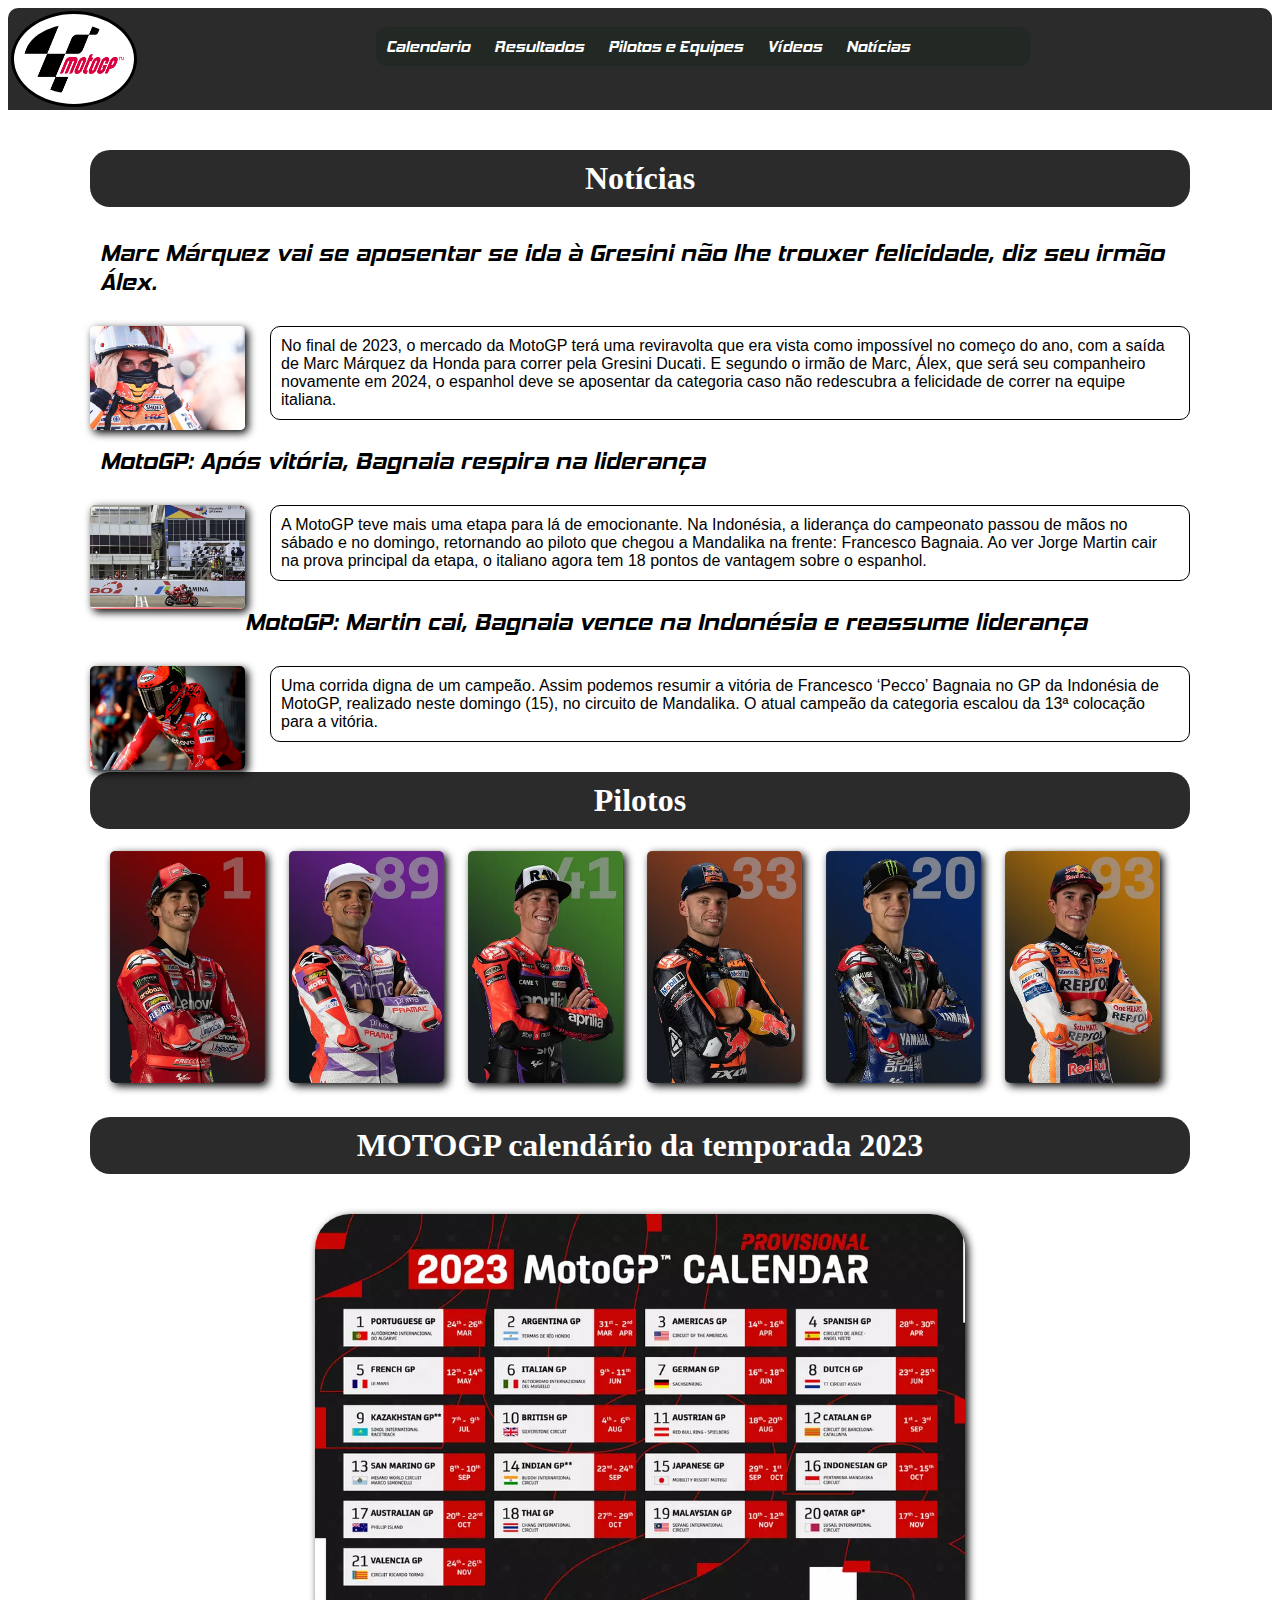
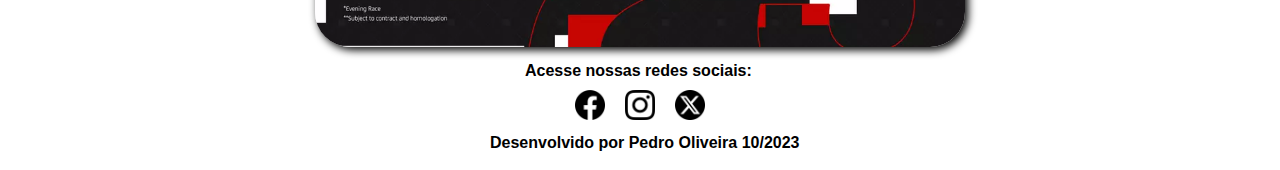
<file: index.html>
<!DOCTYPE html>
<html lang="pt-br">
<head>
    <meta charset="UTF-8">
    <meta name="viewport" content="width=device-width, initial-scale=1.0">
    <link rel="shortcut icon" href="imagens/logo/Moto_Gp.ico" type="image/x-icon">
    <link rel="stylesheet" href="style.css">
    <title>Motogp</title>
</head>
<body>

<header>

<img src="imagens/logo/Moto_Gp.png" alt="logo-motogp">

<nav class="dp-menu">

<ul>      
<li><a href="#calendario">Calendario</a>
    <ul>
        <li><a href="https://www.motogp.com/en/calendar/2023/event/portugal/4b70d9b1-3f31-4521-9ec1-9d18cd67a32a"target="_blank">GP PORTUGAL</a></li>
        <li><a href="https://www.motogp.com/en/calendar/2023/event/argentina/688005f3-5ce3-482d-83ec-c05c8d8eb844"target="_blank">GP ARGENTINA</a></li>
        <li><a href="https://www.motogp.com/en/calendar/2023/event/americas/c6187910-7f4e-453c-b243-43b539a5f97b" target="_blank">GP AMERICAS</a></li>
        <li><a href="https://www.motogp.com/en/calendar/2023/event/espana/0aeb7d9a-45b5-49da-91a6-e693464ba034" target="_blank">GP SPANHA</a></li>
        <li><a href="https://www.motogp.com/en/calendar/2023/event/france/66afd967-5c91-443b-9aea-00dbea6c6141" target="_blank">GP FRANÇA</a></li>
    </ul>
<li><a href="https://www.motogp.com/en/gp-results/2023/ina/motogp/rac/classification" target="_blank">Resultados</a>
<li><a href="#pt">Pilotos e Equipes</a>
<li><a href="https://www.youtube.com/user/MotoGP"target="_blank">Vídeos</a>
<li><a href="#">Notícias</a>
</ul>
</nav>

</header>
<main>

<article>


<h1>Notícias</h1>


<h2>Marc Márquez vai se aposentar se ida à Gresini não lhe trouxer felicidade, diz seu irmão Álex.</h2>
<a href="https://motorsport.uol.com.br/motogp/news/motogp-marc-marquez-vai-se-aposentar-se-ida-a-gresini-nao-lhe-trouxer-felicidade-diz-seu-irmao-alex/10533503/"target="_blank"><img src="imagens/noticias/mmarquez.webp" alt="marc marquez"></a>
<p>No final de 2023, o mercado da MotoGP terá uma reviravolta que era vista como impossível no começo do ano, com a saída de Marc Márquez da Honda para correr pela Gresini Ducati. E segundo o irmão de Marc, Álex, que será seu companheiro novamente em 2024, o espanhol deve se aposentar da categoria caso não redescubra a felicidade de correr na equipe italiana. </p>


<h2>MotoGP: Após vitória, Bagnaia respira na liderança</h2>
<a href="https://motorsport.uol.com.br/motogp/news/motogp-apos-vitoria-bagnaia-respira-na-lideranca-veja-tabela/10533213/"target="_blank"><img src="imagens/noticias/francesco-bagnaia-ducati-team-.webp" alt="bagnaia"></a>
<p>A MotoGP teve mais uma etapa para lá de emocionante. Na Indonésia, a liderança do campeonato passou de mãos no sábado e no domingo, retornando ao piloto que chegou a Mandalika na frente: Francesco Bagnaia.

Ao ver Jorge Martin cair na prova principal da etapa, o italiano agora tem 18 pontos de vantagem sobre o espanhol.</p>

<h2>MotoGP: Martin cai, Bagnaia vence na Indonésia e reassume liderança</h2>
<a href="https://motorsport.uol.com.br/motogp/news/motogp-martin-cai-bagnaia-vence-na-indonesia-e-reassume-lideranca/10533010/"target="_black"><img src="imagens/noticias/francesco-bagnaia-ducati-team- (1).webp" alt="bagnaia1"></a>
<p>Uma corrida digna de um campeão. Assim podemos resumir a vitória de Francesco ‘Pecco’ Bagnaia no GP da Indonésia de MotoGP, realizado neste domingo (15), no circuito de Mandalika. O atual campeão da categoria escalou da 13ª colocação para a vitória.</p>


<h1 id="pt">Pilotos </h1>

<div id="pilotos">

    <a href="https://www.motogp.com/en/riders/francesco-bagnaia/66b78301-5826-4986-b11e-fa68a7bd77a7" target="_blank"><img src="imagens/pilotos/peco.webp" alt="pecco"></a>
    <a href="https://www.motogp.com/en/riders/jorge-martin/5b9af34e-da94-4ca2-9c4c-6be0fc8b1bbc" target="_blank"><img src="imagens/pilotos/jorgemartin.webp" alt="martin"></a>
    <a href="https://www.motogp.com/en/riders/aleix-espargaro/a2f51450-cb43-4d32-8eef-bda9ebb435ed"target="_blank"><img src="imagens/pilotos/espargaro.webp" alt="aleix"></a>
    <a href="https://www.motogp.com/en/riders/brad-binder/ade5ef32-01ea-487c-95ca-491544a668ed"target="_blank"><img src="imagens/pilotos/binder.webp" alt="binder"></a>
    <a href="https://www.motogp.com/en/riders/fabio-quartararo/bf95d959-6a60-44f1-84b5-ded861e62578"target="_blank"><img src="imagens/pilotos/quartarato.webp" alt="fabio"></a>
    <a href="https://www.motogp.com/en/riders/marc-marquez/23e50438-a657-4fb0-a190-3262b5472f29"target="_blank"><img src="imagens/pilotos/marquez.webp" alt="marc"></a>
    
</div>

<div id="calendario">

<h1>MOTOGP calendário da temporada 2023</h1>


<picture>
<source media="(max-width:600px )" srcset="calendario/calendario.jpg" type="image/jpg">
<a href="https://www.motogp.com/en/calendar"target="_blank"><img id="caled" src="calendario/calendario.webp" alt="calendario"></a>
</picture>
</div>

</article>


<footer>

<p>Acesse nossas redes sociais:</p>
<picture>
 
<a href="https://www.facebook.com/MotoGP"target="_blank"><img src="icones redes sociais/facebook.png" alt="facebook"></a>
<a href="https://www.instagram.com/motogp/"target="_blank"><img src="icones redes sociais/instagram.png" alt="instagram"></a>
<a href="https://twitter.com/MotoGP"target="_blank"><img src="icones redes sociais/twiter.png" alt="twiter"></a></picture>
<p id="autor">Desenvolvido por Pedro Oliveira 10/2023</p>

</footer>

</main>

</body>
</html>
</file>
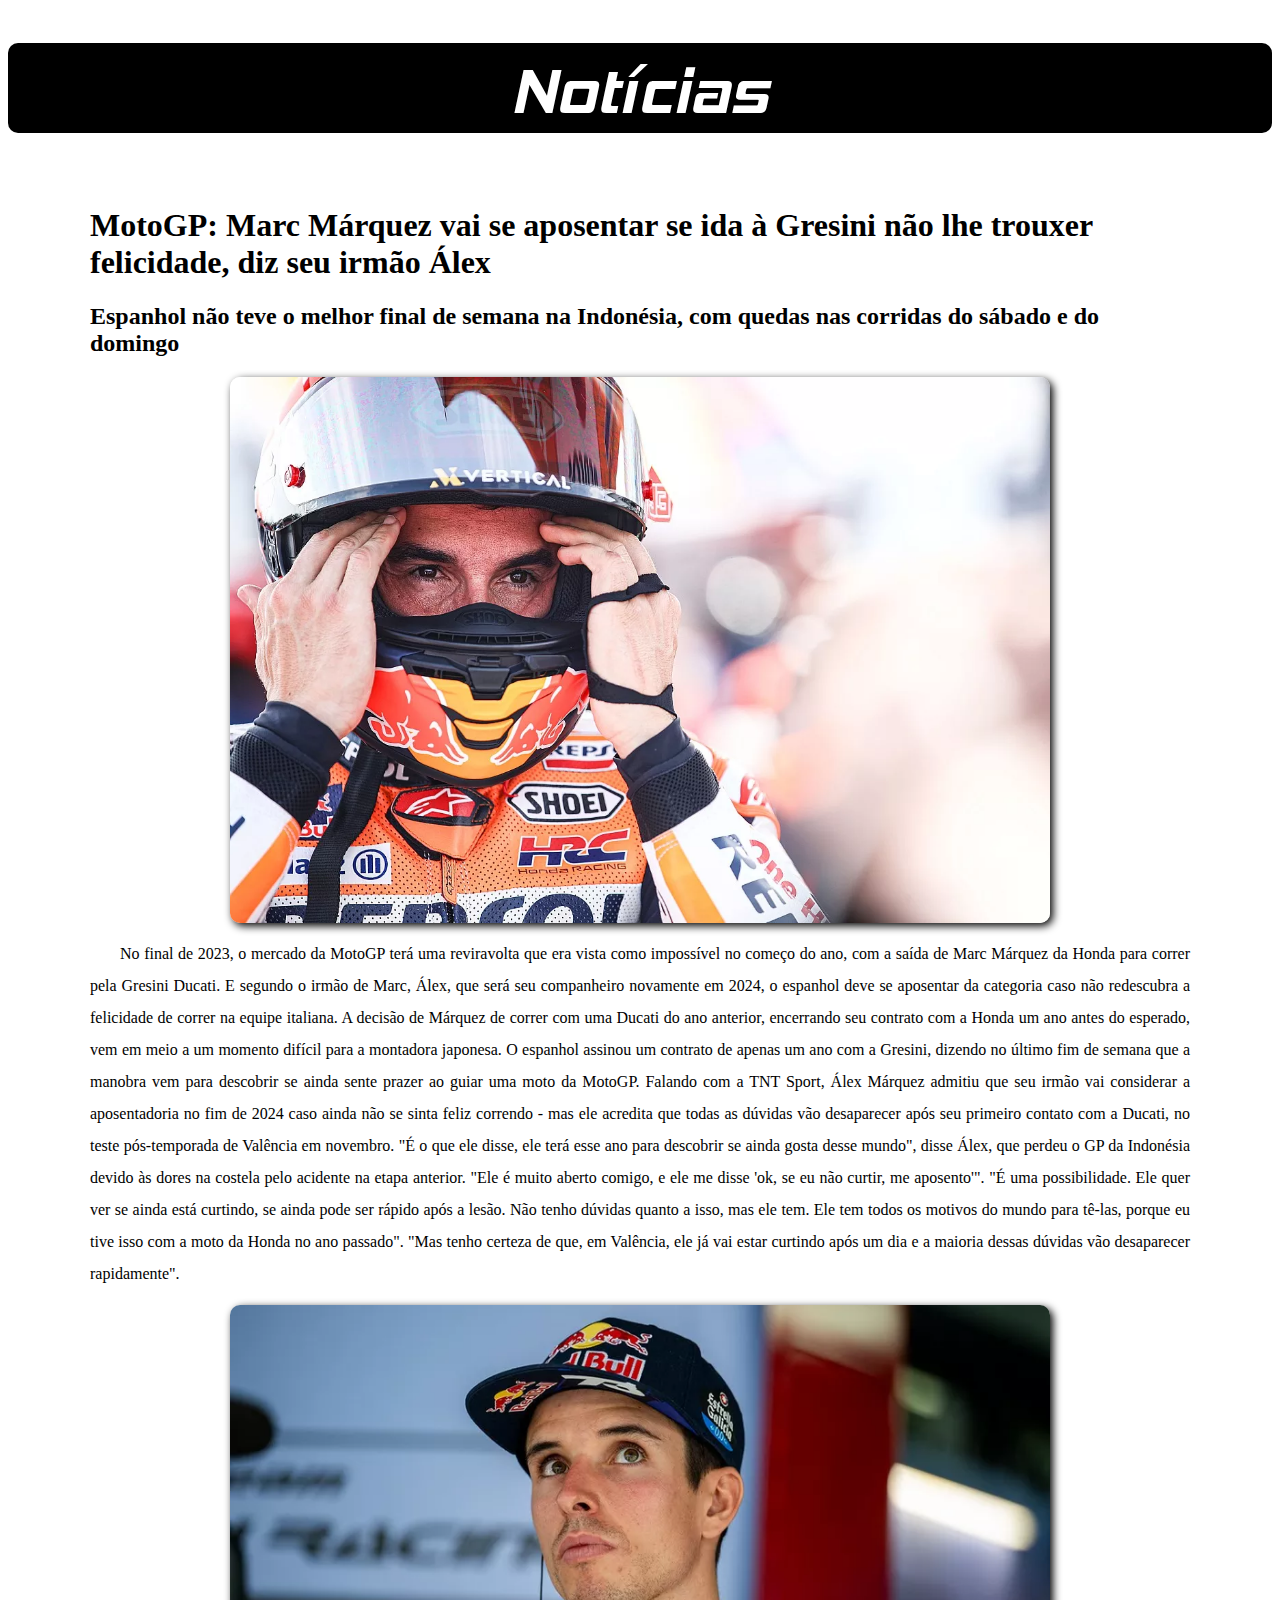
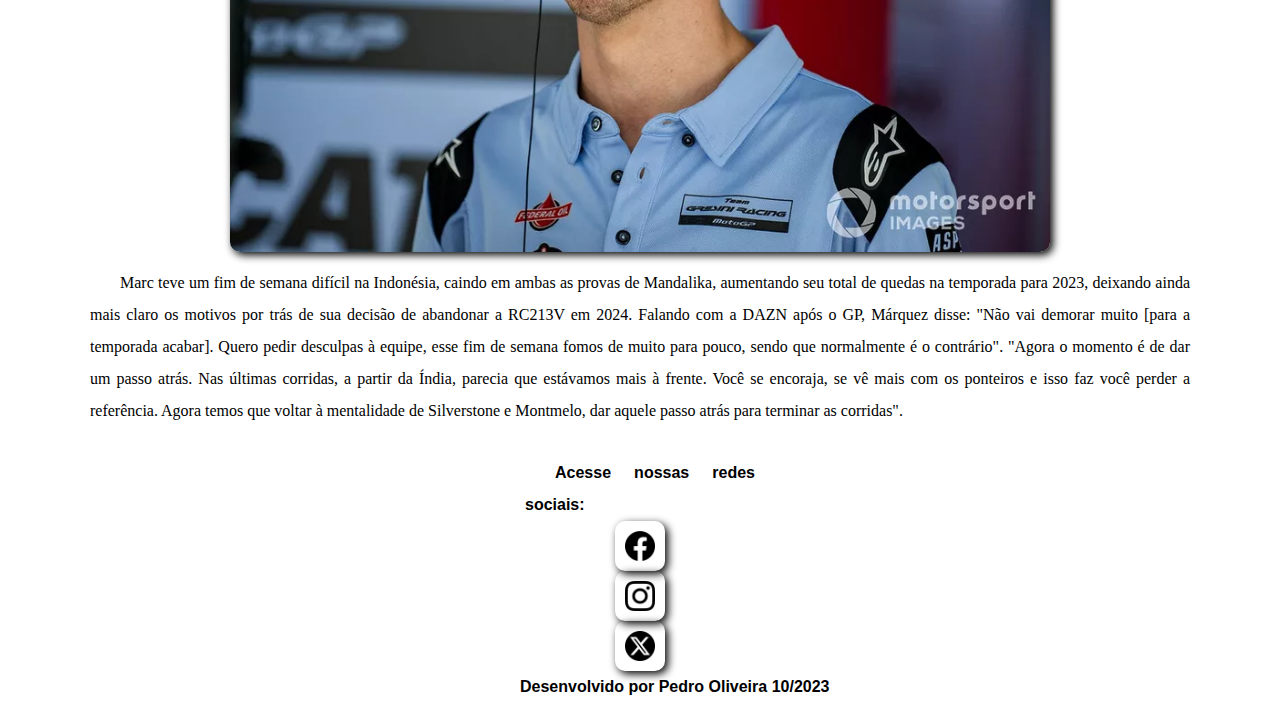
<file: noticias.html>
<!DOCTYPE html>
<html lang="pt-br">
<head>
    <meta charset="UTF-8">
    <meta name="viewport" content="width=device-width, initial-scale=1.0">
    <link rel="shortcut icon" href="imagens/logo/Moto_Gp.ico" type="image/x-icon">
    <link rel="stylesheet" href="stilonoticias.css">
    <title>Noticias</title>
</head>
<body>

    <header>

<h1>Notícias</h1>



    </header>
    
    <main>
        <article>

            

            <h1>MotoGP: Marc Márquez vai se aposentar se ida à Gresini não lhe trouxer felicidade, diz seu irmão Álex</h1>

            <h2>Espanhol não teve o melhor final de semana na Indonésia, com quedas nas corridas do sábado e do domingo</h2>

            <img src="Noticias/marc-marquez-repsol.webp" alt="mm">

            <p>No final de 2023, o mercado da MotoGP terá uma reviravolta que era vista como impossível no começo do ano, com a saída de Marc Márquez da Honda para correr pela Gresini Ducati. E segundo o irmão de Marc, Álex, que será seu companheiro novamente em 2024, o espanhol deve se aposentar da categoria caso não redescubra a felicidade de correr na equipe italiana.

                A decisão de Márquez de correr com uma Ducati do ano anterior, encerrando seu contrato com a Honda um ano antes do esperado, vem em meio a um momento difícil para a montadora japonesa. O espanhol assinou um contrato de apenas um ano com a Gresini, dizendo no último fim de semana que a manobra vem para descobrir se ainda sente prazer ao guiar uma moto da MotoGP.
                
                Falando com a TNT Sport, Álex Márquez admitiu que seu irmão vai considerar a aposentadoria no fim de 2024 caso ainda não se sinta feliz correndo - mas ele acredita que todas as dúvidas vão desaparecer após seu primeiro contato com a Ducati, no teste pós-temporada de Valência em novembro.
                
                "É o que ele disse, ele terá esse ano para descobrir se ainda gosta desse mundo", disse Álex, que perdeu o GP da Indonésia devido às dores na costela pelo acidente na etapa anterior. "Ele é muito aberto comigo, e ele me disse 'ok, se eu não curtir, me aposento'".
                
                "É uma possibilidade. Ele quer ver se ainda está curtindo, se ainda pode ser rápido após a lesão. Não tenho dúvidas quanto a isso, mas ele tem. Ele tem todos os motivos do mundo para tê-las, porque eu tive isso com a moto da Honda no ano passado".
                
                "Mas tenho certeza de que, em Valência, ele já vai estar curtindo após um dia e a maioria dessas dúvidas vão desaparecer rapidamente".</p>

                <img src="Noticias/alex-marquez.webp" alt="alex-marquez">

                <p>Marc teve um fim de semana difícil na Indonésia, caindo em ambas as provas de Mandalika, aumentando seu total de quedas na temporada para 2023, deixando ainda mais claro os motivos por trás de sua decisão de abandonar a RC213V em 2024.

                    Falando com a DAZN após o GP, Márquez disse: "Não vai demorar muito [para a temporada acabar]. Quero pedir desculpas à equipe, esse fim de semana fomos de muito para pouco, sendo que normalmente é o contrário".
                    
                    "Agora o momento é de dar um passo atrás. Nas últimas corridas, a partir da Índia, parecia que estávamos mais à frente. Você se encoraja, se vê mais com os ponteiros e isso faz você perder a referência. Agora temos que voltar à mentalidade de Silverstone e Montmelo, dar aquele passo atrás para terminar as corridas".</p>


                 
                        <footer>

                            <p>Acesse nossas redes sociais:</p>
                            <picture>
                             
                            <a href="https://www.facebook.com/MotoGP"target="_blank"><img src="icones redes sociais/facebook.png" alt="facebook"></a>
                            <a href="https://www.instagram.com/motogp/"target="_blank"><img src="icones redes sociais/instagram.png" alt="instagram"></a>
                            <a href="https://twitter.com/MotoGP"target="_blank"><img src="icones redes sociais/twiter.png" alt="twiter"></a></picture>
                            <p id="autor">Desenvolvido por Pedro Oliveira 10/2023</p>
                            
                            </footer>


        </article>


        
    </main>

</body>
</html>
</file>
<file: style.css>
@charset "utf-8";

@font-face{

    font-family: 'motogp';
    src: url(fonte/hemi\ head\ bd\ it.otf) format('opentype');
    font-weight: normal;
}

header {
    
    border: 5px;
    display: flex;
    padding: 3px;
    background-color: rgba(0, 0, 0, 0.83);
    border-radius: 10px 10px 0px 0px;
    
}


header img{
    
    width: 100px;
    border-style: solid;
    border-radius: 100%;
    padding: 10px; 
    display: inline;
    background-color: white;

}


nav{


    font-family: 'motogp';
    text-decoration: none;
    display: inline;
    margin: auto;
    margin-bottom: 25px;
    width: 52%;
    
}

nav a{

    text-decoration: none;
    color: white;
    padding: 10px 20px;
    
}

nav a:hover{ /*quando passar o mouse em cima do link ele desenha um sublinhado e muda de cor*/

    color: red;
    
}

/*Menu configuração*/

:root {
    --cor-fundo: rgb(34, 41, 37);
    --cor-hover: rgb(118, 180, 145);
    --cor-primaria: rgb(231, 241, 236);
}

.dp-menu ul {
    list-style-type: none;
    padding: 0;
}

.dp-menu ul {
    background-color: var(--cor-fundo);
    border-radius: 10px;
    
}

.dp-menu ul li {
    display: inline;
    position: relative;
    
}

.dp-menu ul li a {
    /*color: var(--cor-primaria);*/
    text-decoration: none;
    display: inline-block;
    padding: 10px;
    transition: background .3s;
    border-radius: 10px;
}

.dp-menu ul li a:hover {
    background-color: var(--cor-hover);
}

/*sub menu*/
.dp-menu ul ul {
    display: none;
    left: 0;
    position: absolute;
}

.dp-menu ul li:hover ul {
    display: block;
}

.dp-menu ul ul {
    width: 150px;
    
}

.dp-menu ul ul li a {
    display: block;
}

/*---------------------------------------------------------------------------------------------------------------------*/
main { 

    min-width: 300px;
    max-width: 1100px;
    margin: auto;
    height: auto;
    padding: 10px 10px 10px 10px;
    background-color:rgba(255, 255, 255, 0.39);
    border-radius: 0px 0px 10px 10px;
    
}

article h1{
    
    margin-top:30px;
    color: white;
    padding: 10px;
    border-radius: 20px;
    text-align: center;
    background-color: rgba(0, 0, 0, 0.83);
    
}


article img{

    width: 155px;
    border-radius: 5px;
    float: left;
    box-shadow: 3px 3px 8px black;
   
}


article p{

    border: 1px;
    border-style: solid;
    border-radius: 10px 10px 10px 10px;
    padding: 10px;
    margin-left: 180px;
    font-family: Arial, Helvetica, sans-serif;
    
 
}

article h2{

    padding: 10px;
    margin-bottom: 20px;
    margin-top: 0px;
    font-family: 'motogp';
    
}

article div img{

    float: none;
        
}

article div a{

    padding-left: 20px;
}

article div #caled{

width: 650px;
border-radius: 35px;
display: flex;
margin: auto;





}
/*---------------------------------------------------------------------------------------------------------------------*/
footer picture{

    display: table;
    margin: auto;
}


footer p{

    width: 230px;
    padding-top: 15px;
    font-weight: bold;
    font-family: Arial, Helvetica, sans-serif;
    margin: auto;
}



footer picture img{
    
    width: 30px;
    height: 30px;
    margin: auto;
    padding: 10px;

}
footer #autor{

   
    width: 500px;
    font-family: Arial, Helvetica, sans-serif;
    font-weight: bolder;
    padding: 0px;
    padding-left: 200px;  
}
</file>
<file: stilonoticias.css>
@charset "utf-8";

@font-face{

    font-family: 'motogp';
    src: url(fonte/hemi\ head\ bd\ it.otf) format('opentype');
    font-weight: normal;
}
header h1{

    background-color: black;
    color: white;
    font-family: 'motogp';
    font-size: 400%;
    width: 100%;
    height: 80px;
    text-align: center;
    border-radius: 10px;
    padding-top: 10px;
    

}

main { 

    min-width: 300px;
    max-width: 1100px;
    margin: auto;
    height: auto;
    padding: 10px 10px 10px 10px;
    background-color:rgba(255, 255, 255, 0.39);
    border-radius: 0px 0px 10px 10px;
    
}

img{

    width: 820px;
    display: flex;
    margin: auto;
    border-radius: 10px;
    box-shadow: 3px 3px 8px black;
    
}

p {

    
    margin:15px 0px ;
    text-align: justify;
    text-indent:30px ; /*afasta a primeira linha um pouco pra direito, como se fosse o inicio de um paragrafo.*/
    line-height: 2em; /*espaçamento entre linhas*/
    font-size: 1em; /*tamanho da fonte*/

}





footer picture{

    display: table;
    margin: auto;
}


footer p{

    width: 230px;
    padding-top: 15px;
    font-weight: bold;
    font-family: Arial, Helvetica, sans-serif;
    margin: auto;
}



footer picture img{
    
    width: 30px;
    height: 30px;
    margin: auto;
    padding: 10px;

}
footer #autor{

   
    width: 500px;
    font-family: Arial, Helvetica, sans-serif;
    font-weight: bolder;
    padding: 0px;
    padding-left: 200px;  
}
</file>
